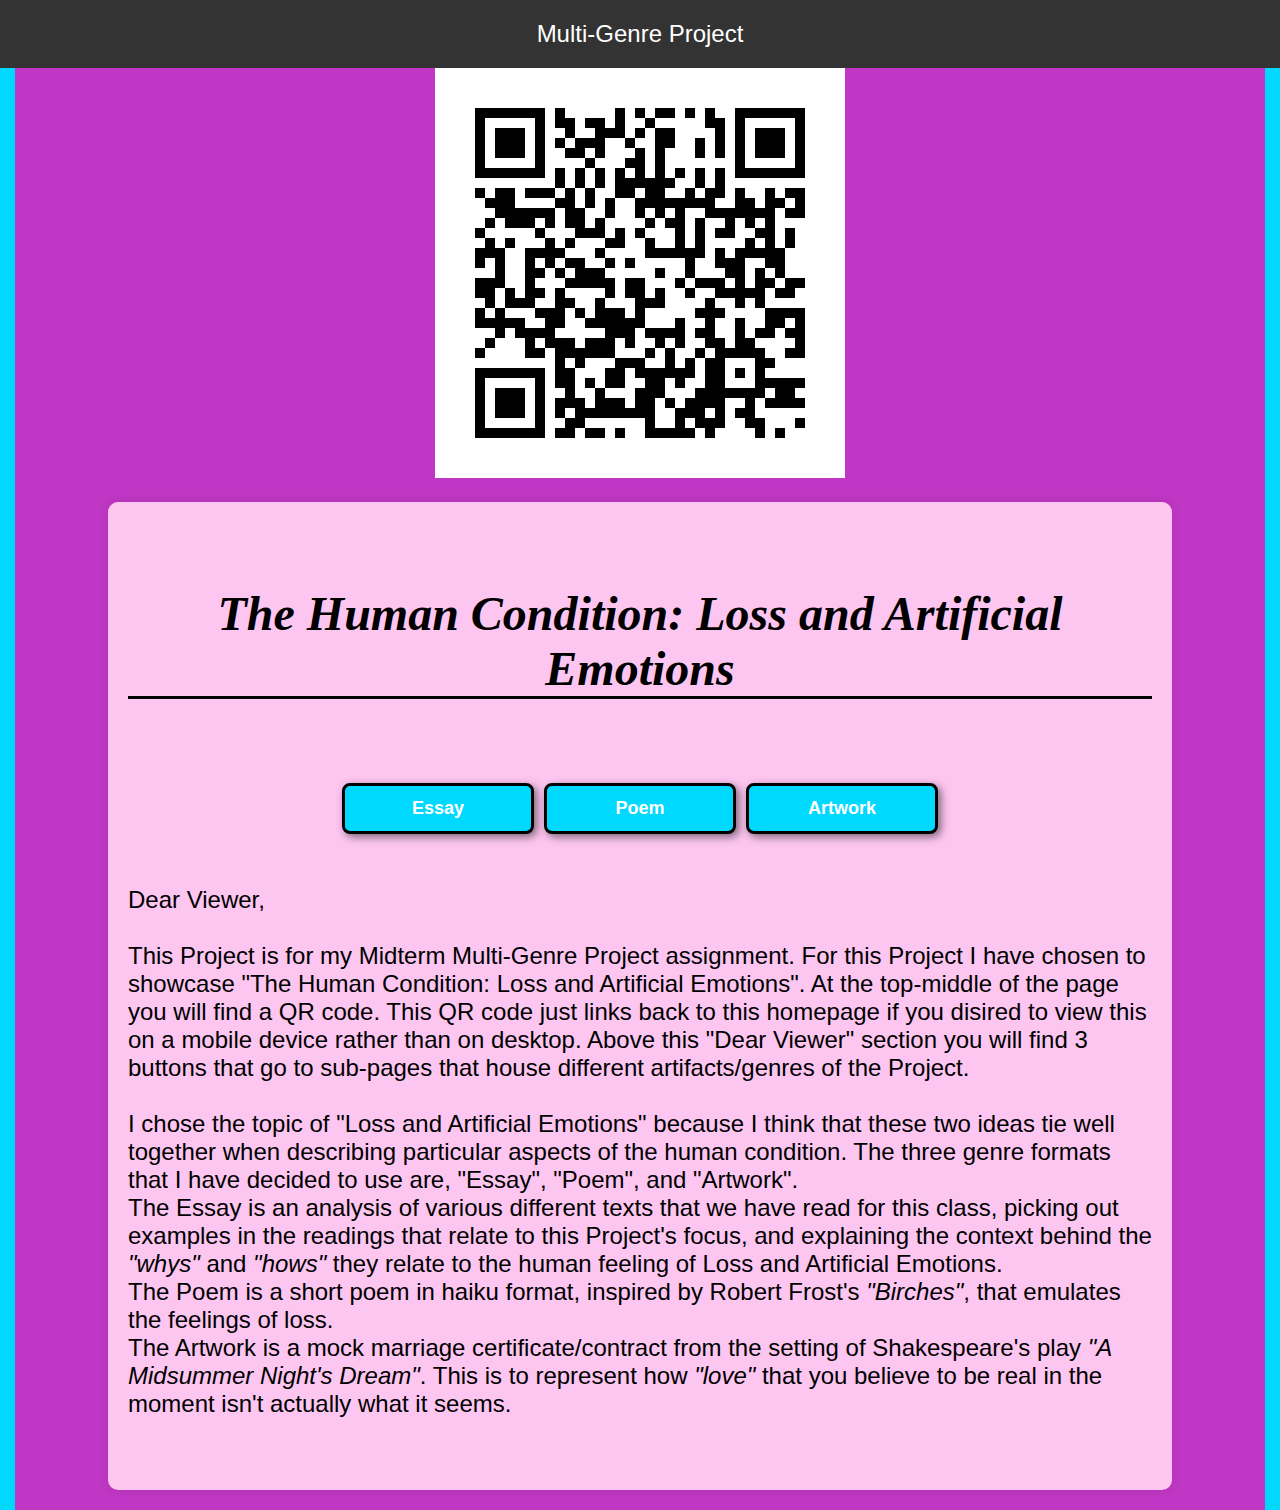
<file: index.html>
<!DOCTYPE html>
<html lang="en">
<head>
    <meta charset="UTF-8">
    <meta name="viewport" content="width=device-width, initial-scale=1.0">
    <title>Multi-Genre Project</title>
    <link rel="stylesheet" href="styles.css"> <!-- Linked to CSS file for styles -->
    <style>
        body {
            font-family: Arial, sans-serif;
            margin: 0;
            padding: 0;
            background-color: #bf37c4;
            text-align: center;
        }
        header {
            background: #333;
            color: white;
            padding: 20px;
            font-size: 24px;
        }
        .container {
            width: 80%;
            margin: 20px auto;
            background: rgb(253, 198, 241);
            padding: 20px;
            box-shadow: 0px 0px 10px rgba(0, 0, 0, 0.1);
        }
        .toc {
            text-align: left;
            margin-top: 20px;
        }
        .toc ul {
            list-style: none;
            padding: 0;
        }
        .toc li {
            margin: 10px 0;
        }
        .toc a {
            text-decoration: none;
            color: #00d9ff;
            font-size: 36px;
        }
        .toc a:hover {
            text-decoration: underline;
        }
    </style>
</head>
<body>
    <header>Multi-Genre Project</header>
    <div class="qr-container">
        <img src="schauer_multi_genre_qr.png">
    </div>    
    <div class="container">
        <h4>
            The Human Condition: Loss and Artificial Emotions
        </h4>
        <div class="button-container">
            <a href="essay.html" class="page-button essay">Essay</a>
            <a href="poem.html" class="page-button poem">Poem</a>
            <a href="artwork.html" class="page-button artwork">Artwork</a>
        </div>               
        <h3>
            <br>
            Dear Viewer,
            <br><br>
            This Project is for my Midterm Multi-Genre Project assignment. For this Project I have chosen to showcase "The Human Condition: Loss and Artificial Emotions". 
            At the top-middle of the page you will find a QR code. This QR code just links back to this homepage if you disired to view this on a mobile device rather than on desktop.
            Above this "Dear Viewer" section you will find 3 buttons that go to sub-pages that house different artifacts/genres of the Project.
            <br><br>
            I chose the topic of "Loss and Artificial Emotions" because I think that these two ideas tie well together when describing particular aspects of the human condition.
            The three genre formats that I have decided to use are, "Essay", "Poem", and "Artwork".<br>
            The Essay is an analysis of various different texts that we have read for this class, picking out examples in the readings that relate to this Project's focus, and explaining the context behind the <i>"whys"</i> and <i>"hows"</i> they relate to the human feeling of Loss and Artificial Emotions.<br>
            The Poem is a short poem in haiku format, inspired by Robert Frost's <i>"Birches"</i>, that emulates the feelings of loss.<br>
            The Artwork is a mock marriage certificate/contract from the setting of Shakespeare's play <i>"A Midsummer Night's Dream"</i>. This is to represent how <i>"love"</i> that you believe to be real in the moment isn't actually what it seems. 
            <br><br>  
        </h3>
    </div>
</body>
</html>
</file>
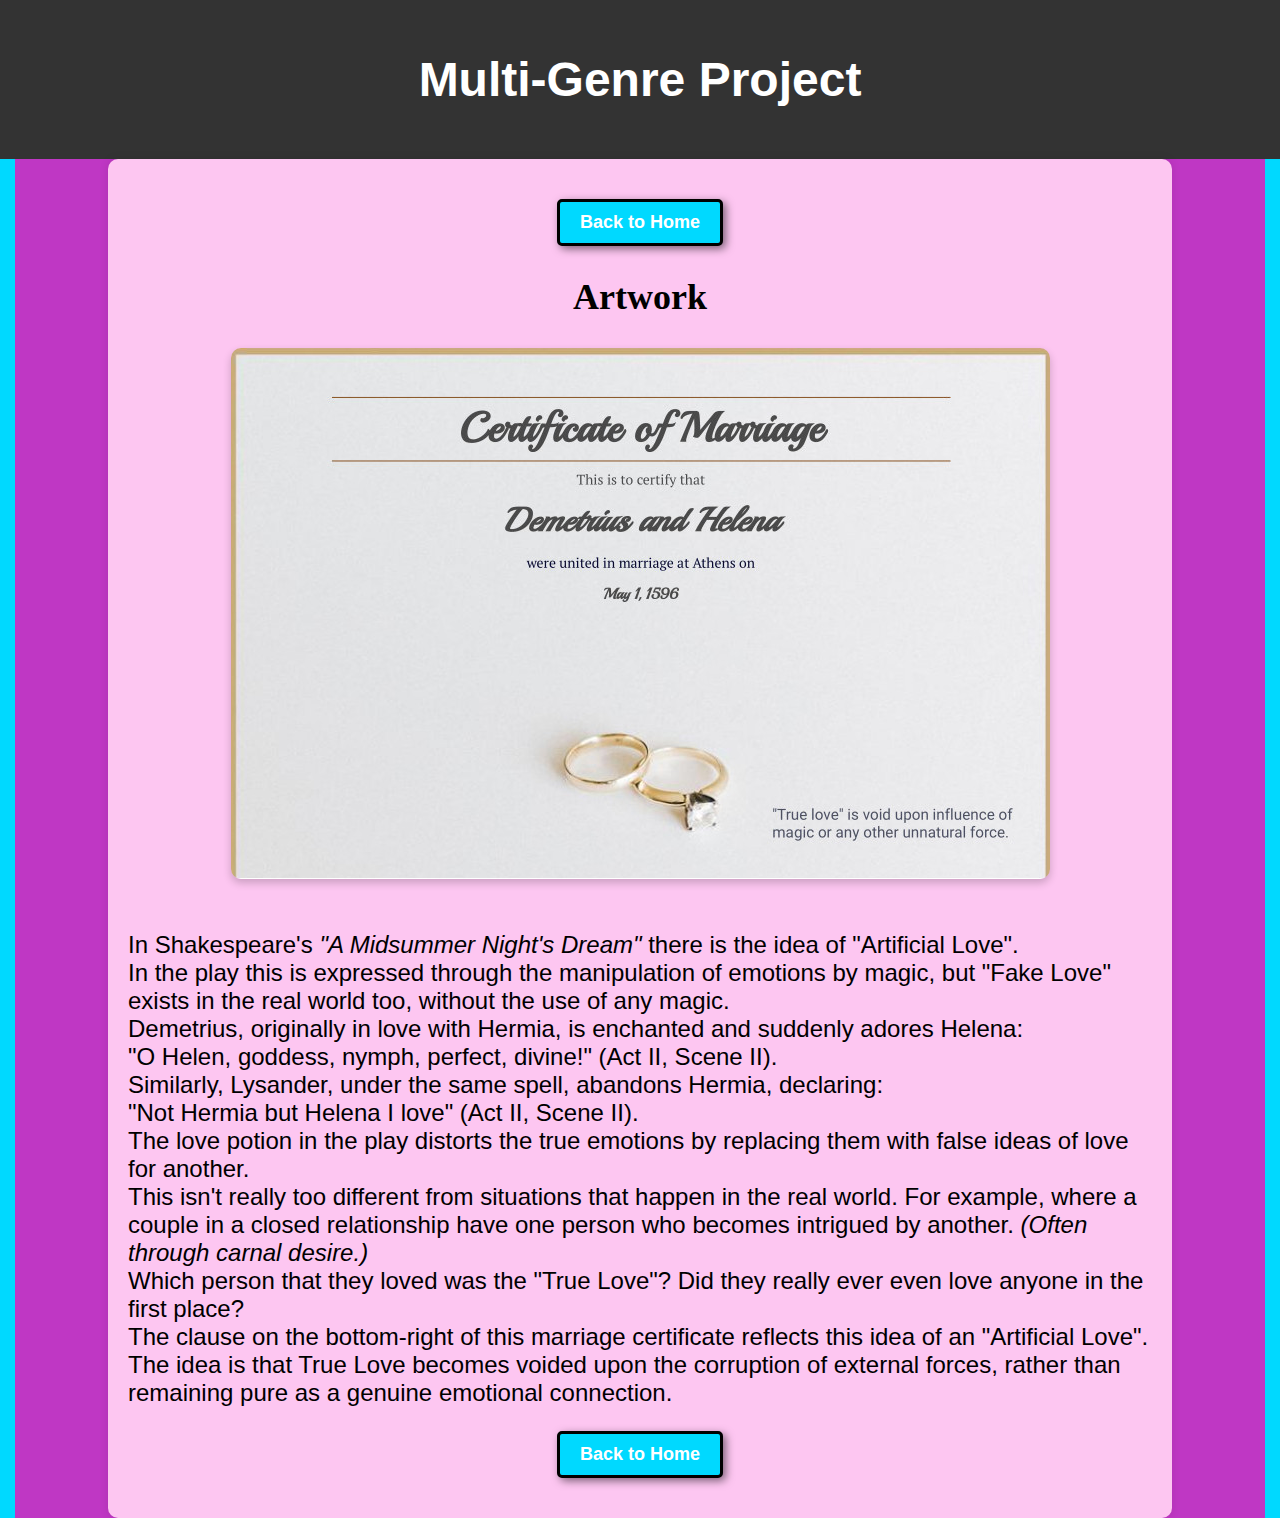
<file: artwork.html>
<!DOCTYPE html>
<html lang="en">
<head>
    <meta charset="UTF-8">
    <meta name="viewport" content="width=device-width, initial-scale=1.0">
    <title>Artwork</title>
    <link rel="stylesheet" href="styles.css">
</head>
<body>
    <header>
        <h1>Multi-Genre Project</h1>
    </header>

    <div class="container">
        <!-- Top "Back to Home" Button -->
        <div class="nav-button">
            <a href="index.html">Back to Home</a>
        </div>

        <main>
            <h2>Artwork</h2>
            <div class="artwork-image">
                <img src="fake_marriage_certificate.jpg" alt="Marriage Certificate Artwork">
            </div>
            <h3>
                <br>
                In Shakespeare's <i>"A Midsummer Night's Dream"</i> there is the idea of "Artificial Love". <br>
                In the play this is expressed through the manipulation of emotions by magic, but "Fake Love" exists in the real world too, without the use of any magic. <br>
                Demetrius, originally in love with Hermia, is enchanted and suddenly adores Helena: <br>
                "O Helen, goddess, nymph, perfect, divine!" (Act II, Scene II). <br>
                Similarly, Lysander, under the same spell, abandons Hermia, declaring: <br>
                "Not Hermia but Helena I love" (Act II, Scene II). <br>
                The love potion in the play distorts the true emotions by replacing them with false ideas of love for another. <br>
                This isn't really too different from situations that happen in the real world. 
                For example, where a couple in a closed relationship have one person who becomes intrigued by another. <i>(Often through carnal desire.)</i> <br>
                Which person that they loved was the "True Love"? Did they really ever even love anyone in the first place? <br>
                The clause on the bottom-right of this marriage certificate reflects this idea of an "Artificial Love". <br>
                The idea is that True Love becomes voided upon the corruption of external forces, rather than remaining pure as a genuine emotional connection. 
                <br>
            </h3>
        </main>

        <!-- Bottom "Back to Home" Button -->
        <div class="nav-button">
            <a href="index.html">Back to Home</a>
        </div>
    </div>
</body>
</html>
</file>
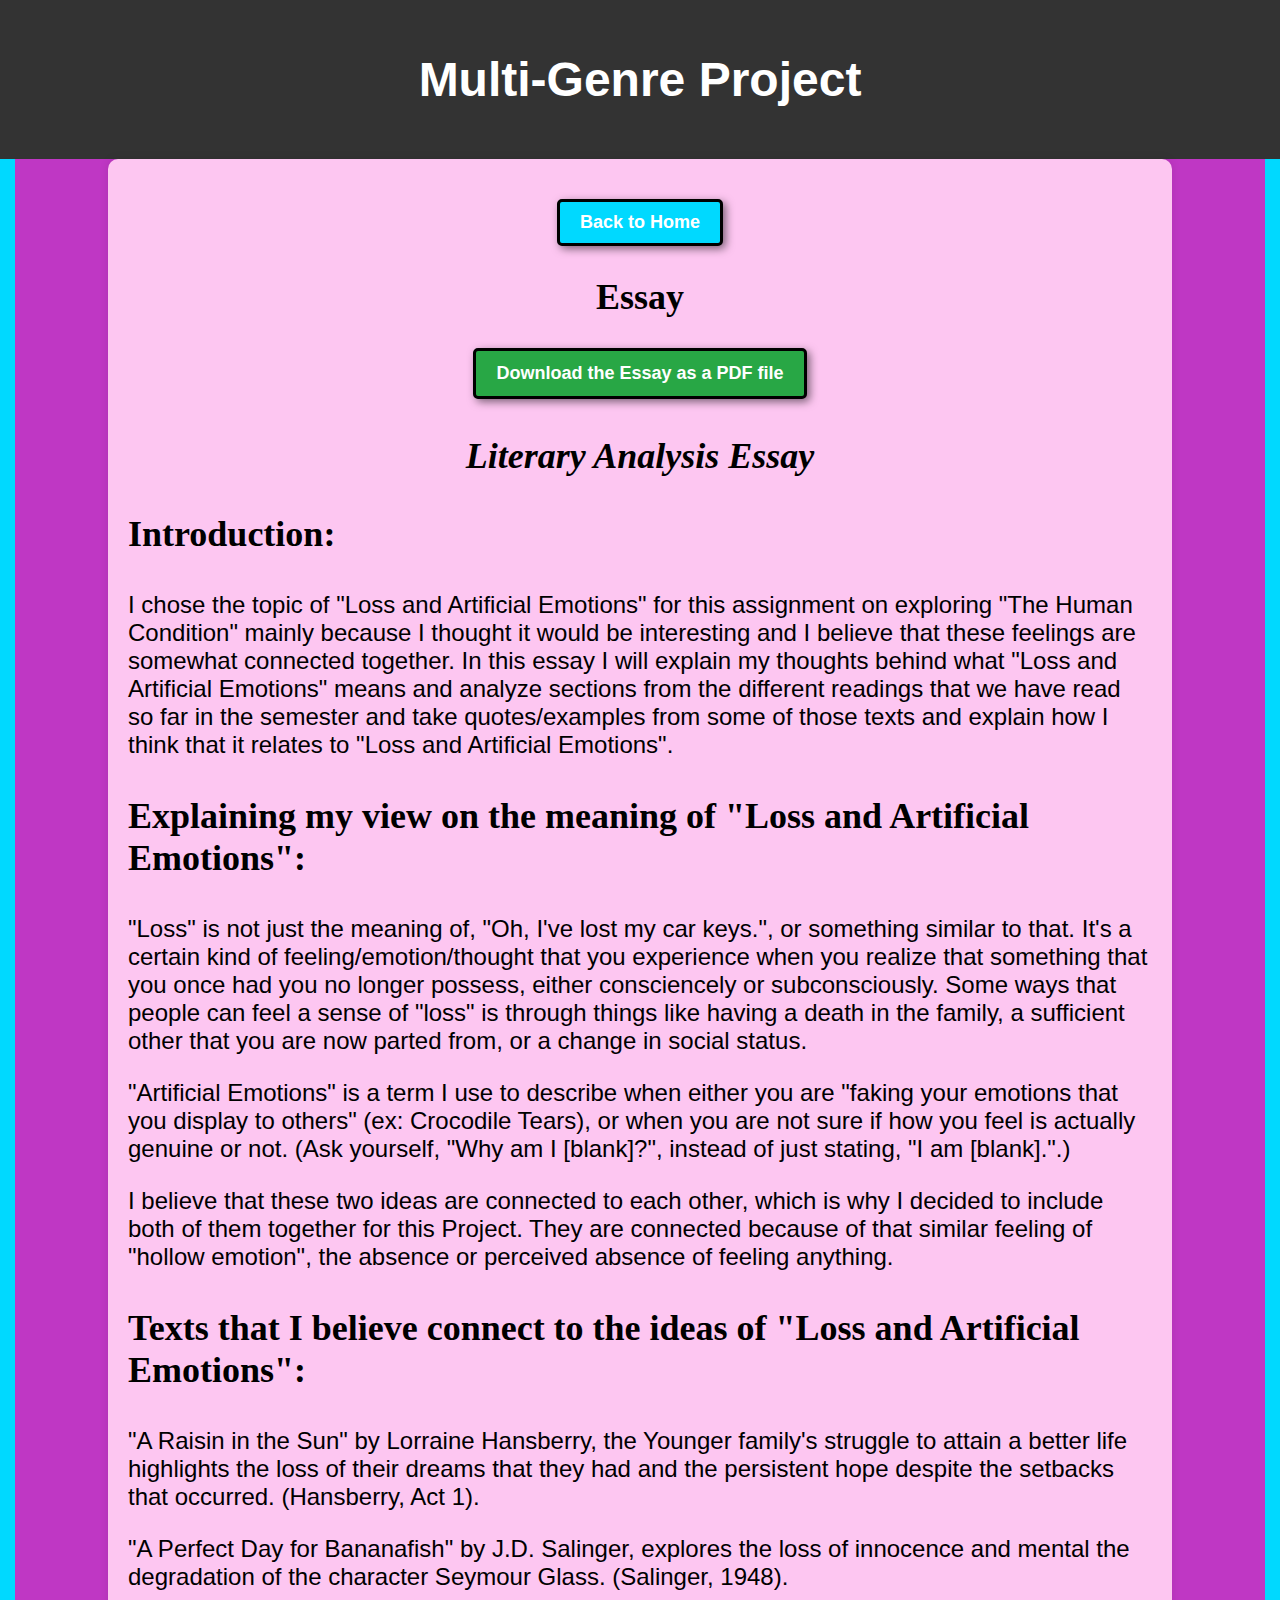
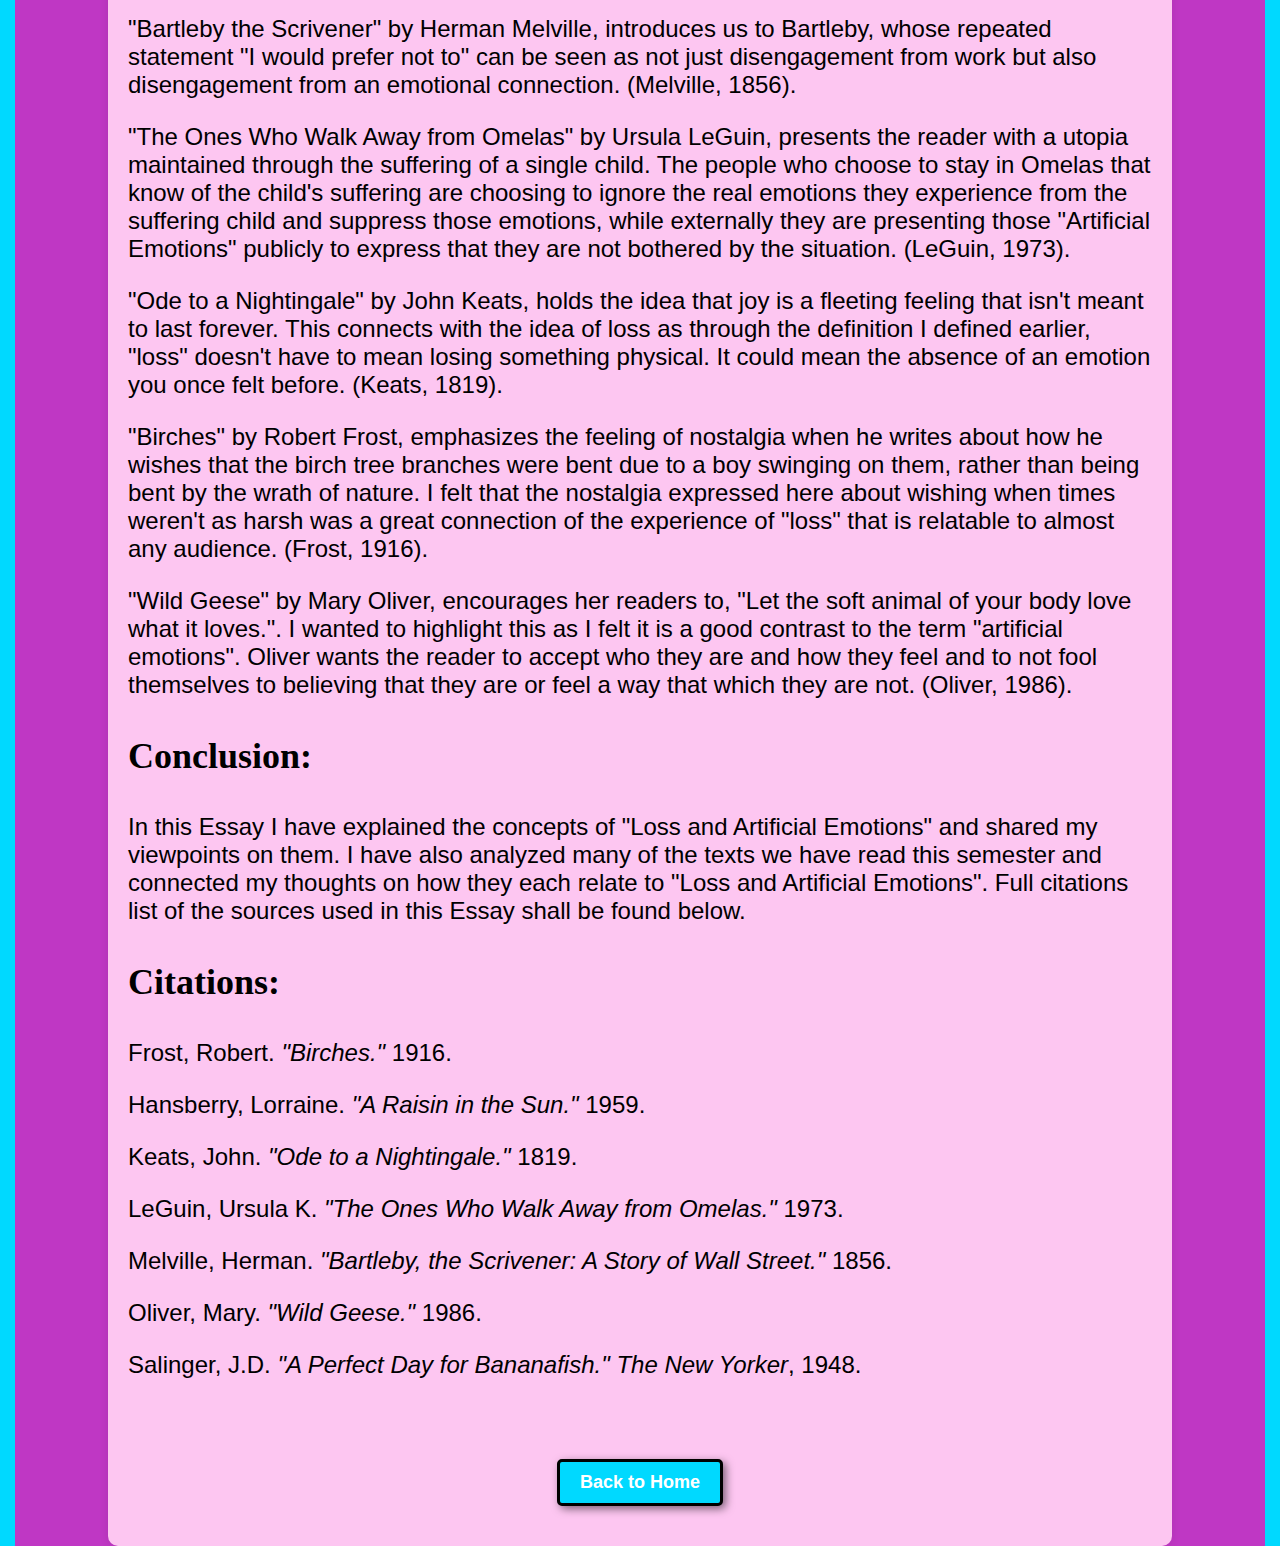
<file: essay.html>
<!DOCTYPE html>
<html lang="en">
<head>
    <meta charset="UTF-8">
    <meta name="viewport" content="width=device-width, initial-scale=1.0">
    <title>Essay</title>
    <link rel="stylesheet" href="styles.css">
</head>
<body>
    <header>
        <h1>Multi-Genre Project</h1>
    </header>

    <div class="container">
        <!-- Top "Back to Home" Button -->
        <div class="nav-button">
            <a href="index.html">Back to Home</a>
        </div>

        <main>
            <h2>Essay</h2>
             <!-- Centered Download Button -->
            <div class="download-button">
                <a href="essay.pdf" download="essay.pdf">Download the Essay as a PDF file</a>
            </div>
            <h2>
                <p style="text-align: center;"><b><i>Literary Analysis Essay</i></b></p>
            </h2>
            <h2>
                <p style="text-align: left;">Introduction:</p>
            </h2>
            <h3>
                I chose the topic of "Loss and Artificial Emotions" for this assignment on exploring "The Human Condition" mainly because I thought it would be interesting and I believe that these feelings are somewhat connected together. In this essay I will explain my thoughts behind what "Loss and Artificial Emotions" means and analyze sections from the different readings that we have read so far in the semester and take quotes/examples from some of those texts and explain how I think that it relates to "Loss and Artificial Emotions".
            </h3>
            <h2>
                <p style="text-align: left;">Explaining my view on the meaning of "Loss and Artificial Emotions":</p>
            </h2>
            <h3>
                <p>"Loss" is not just the meaning of, "Oh, I've lost my car keys.", or something similar to that. It's a certain kind of feeling/emotion/thought that you experience when you realize that something that you once had you no longer possess, either consciencely or subconsciously. Some ways that people can feel a sense of "loss" is through things like having a death in the family, a sufficient other that you are now parted from, or a change in social status.</p>
                <p>"Artificial Emotions" is a term I use to describe when either you are "faking your emotions that you display to others" (ex: Crocodile Tears), or when you are not sure if how you feel is actually genuine or not. (Ask yourself, "Why am I [blank]?", instead of just stating, "I am [blank].".)</p>
                <p>I believe that these two ideas are connected to each other, which is why I decided to include both of them together for this Project. They are connected because of that similar feeling of "hollow emotion", the absence or perceived absence of feeling anything.</p>
            </h3>
            <h2>
                <p style="text-align: left;">Texts that I believe connect to the ideas of "Loss and Artificial Emotions":</p>
            </h2>
            <h3>
                <p>"A Raisin in the Sun" by Lorraine Hansberry, the Younger family's struggle to attain a better life highlights the loss of their dreams that they had and the persistent hope despite the setbacks that occurred. (Hansberry, Act 1).</p>
                <p>"A Perfect Day for Bananafish" by J.D. Salinger, explores the loss of innocence and mental the degradation of the character Seymour Glass. (Salinger, 1948).</p>
                <p>"Bartleby the Scrivener" by Herman Melville, introduces us to Bartleby, whose repeated statement "I would prefer not to" can be seen as not just disengagement from work but also disengagement from an emotional connection. (Melville, 1856).</p>
                <p>"The Ones Who Walk Away from Omelas" by Ursula LeGuin, presents the reader with a utopia maintained through the suffering of a single child. The people who choose to stay in Omelas that know of the child's suffering are choosing to ignore the real emotions they experience from the suffering child and suppress those emotions, while externally they are presenting those "Artificial Emotions" publicly to express that they are not bothered by the situation. (LeGuin, 1973).</p>
                <p>"Ode to a Nightingale" by John Keats, holds the idea that joy is a fleeting feeling that isn't meant to last forever. This connects with the idea of loss as through the definition I defined earlier, "loss" doesn't have to mean losing something physical. It could mean the absence of an emotion you once felt before. (Keats, 1819).</p>
                <p>"Birches" by Robert Frost, emphasizes the feeling of nostalgia when he writes about how he wishes that the birch tree branches were bent due to a boy swinging on them, rather than being bent by the wrath of nature. I felt that the nostalgia expressed here about wishing when times weren't as harsh was a great connection of the experience of "loss" that is relatable to almost any audience. (Frost, 1916).</p>
                <p>"Wild Geese" by Mary Oliver, encourages her readers to, "Let the soft animal of your body love what it loves.". I wanted to highlight this as I felt it is a good contrast to the term "artificial emotions". Oliver wants the reader to accept who they are and how they feel and to not fool themselves to believing that they are or feel a way that which they are not. (Oliver, 1986).</p>
            </h3>
            <h2>
                <p style="text-align: left;">Conclusion:</p>
            </h2>
            <h3>
                In this Essay I have explained the concepts of "Loss and Artificial Emotions" and shared my viewpoints on them. I have also analyzed many of the texts we have read this semester and connected my thoughts on how they each relate to "Loss and Artificial Emotions". Full citations list of the sources used in this Essay shall be found below.
            </h3>
            <h2>
                <p style="text-align: left;">Citations:</p>
            </h2>
            <h3>
                <p>Frost, Robert. <i>"Birches."</i> 1916.</p>
                <p>Hansberry, Lorraine. <i>"A Raisin in the Sun."</i> 1959.</p>
                <p>Keats, John. <i>"Ode to a Nightingale."</i> 1819.</p>
                <p>LeGuin, Ursula K. <i>"The Ones Who Walk Away from Omelas."</i> 1973.</p>
                <p>Melville, Herman. <i>"Bartleby, the Scrivener: A Story of Wall Street."</i> 1856.</p>
                <p>Oliver, Mary. <i>"Wild Geese."</i> 1986.</p>
                <p>Salinger, J.D. <i>"A Perfect Day for Bananafish."</i> <i>The New Yorker</i>, 1948.</p>
            </h3>
            <br>
            <br>         
        </main>

        <!-- Bottom "Back to Home" Button -->
        <div class="nav-button">
            <a href="index.html">Back to Home</a>
        </div>
    </div>
</body>
</html>
</file>
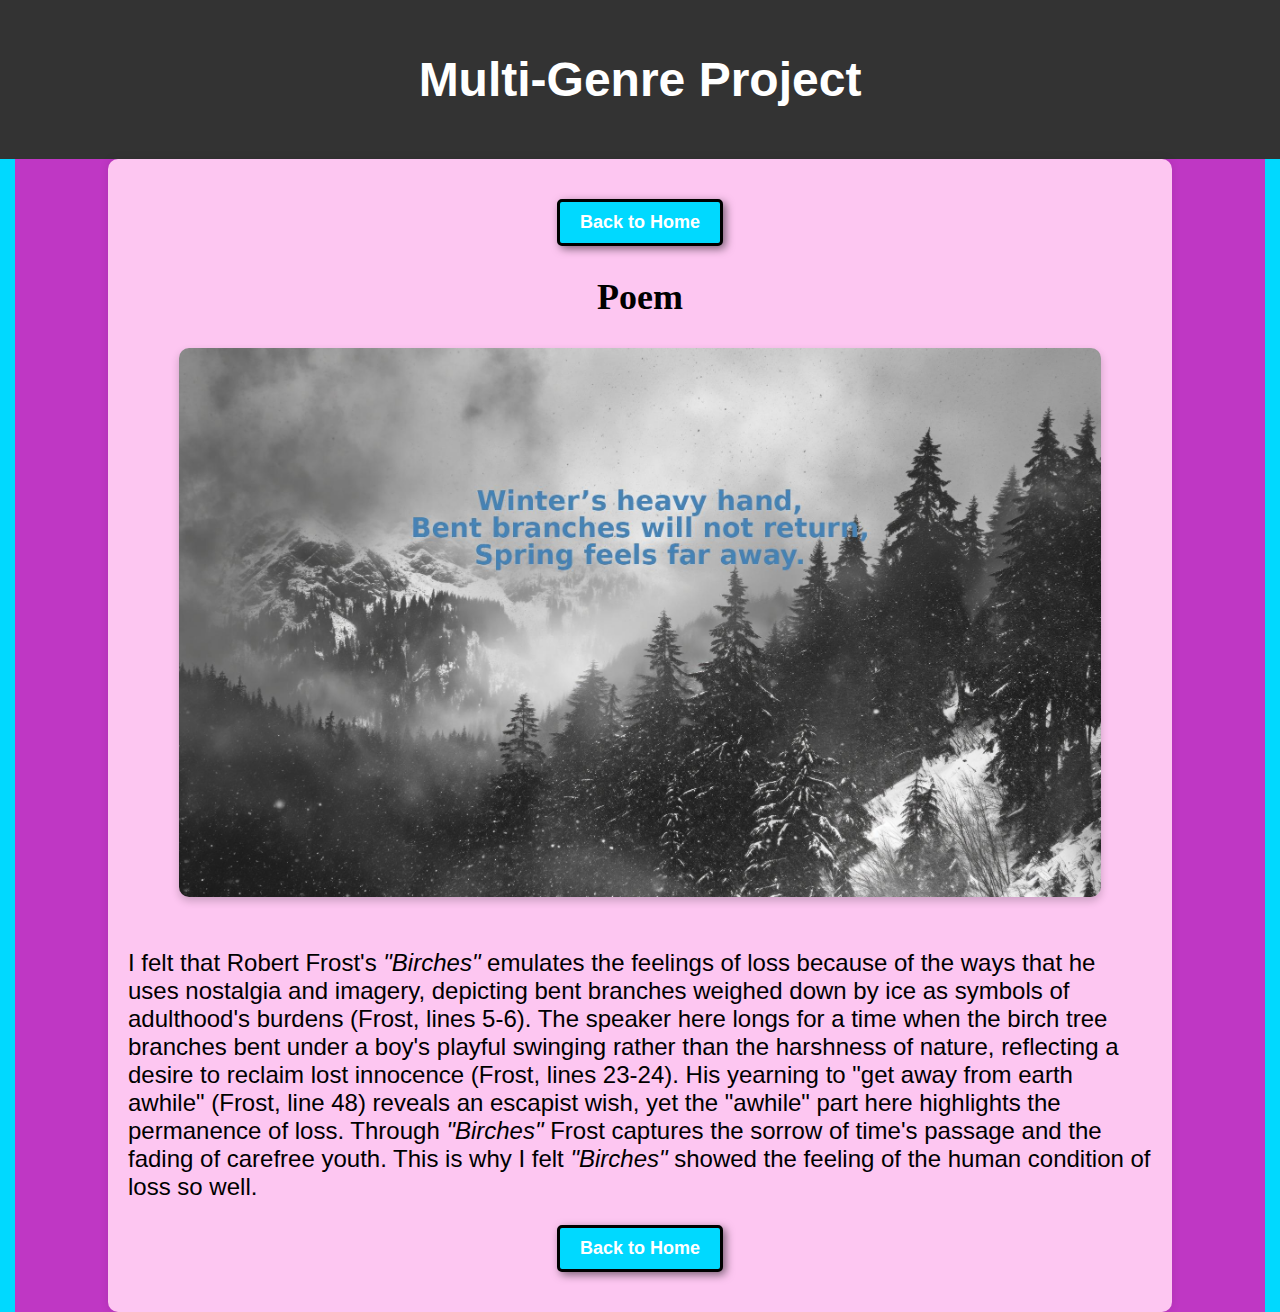
<file: poem.html>
<!DOCTYPE html>
<html lang="en">
<head>
    <meta charset="UTF-8">
    <meta name="viewport" content="width=device-width, initial-scale=1.0">
    <title>Poem</title>
    <link rel="stylesheet" href="styles.css">
</head>
<body>
    <header>
        <h1>Multi-Genre Project</h1>
    </header>

    <div class="container">
        <!-- Top "Back to Home" Button -->
        <div class="nav-button">
            <a href="index.html">Back to Home</a>
        </div>

        <main>
            <h2>Poem</h2>
            <div class="poem-image">
                <img src="haiku_winter_image.jpg" alt="Poem Illustration">
            </div>
            <h3>
                <br>
                I felt that Robert Frost's <i>"Birches"</i> emulates the feelings of loss because of the ways that he uses nostalgia and imagery, 
                depicting bent branches weighed down by ice as symbols of adulthood's burdens (Frost, lines 5-6). 
                The speaker here longs for a time when the birch tree branches bent under a boy's playful swinging rather than the harshness of nature, 
                reflecting a desire to reclaim lost innocence (Frost, lines 23-24). 
                His yearning to "get away from earth awhile" (Frost, line 48) reveals an escapist wish, yet the "awhile" part here highlights the permanence of loss. 
                Through <i>"Birches"</i> Frost captures the sorrow of time's passage and the fading of carefree youth. 
                This is why I felt <i>"Birches"</i> showed the feeling of the human condition of loss so well.
                <br>
            </h3>
        </main>

        <!-- Bottom "Back to Home" Button -->
        <div class="nav-button">
            <a href="index.html">Back to Home</a>
        </div>
    </div>
</body>
</html>
</file>
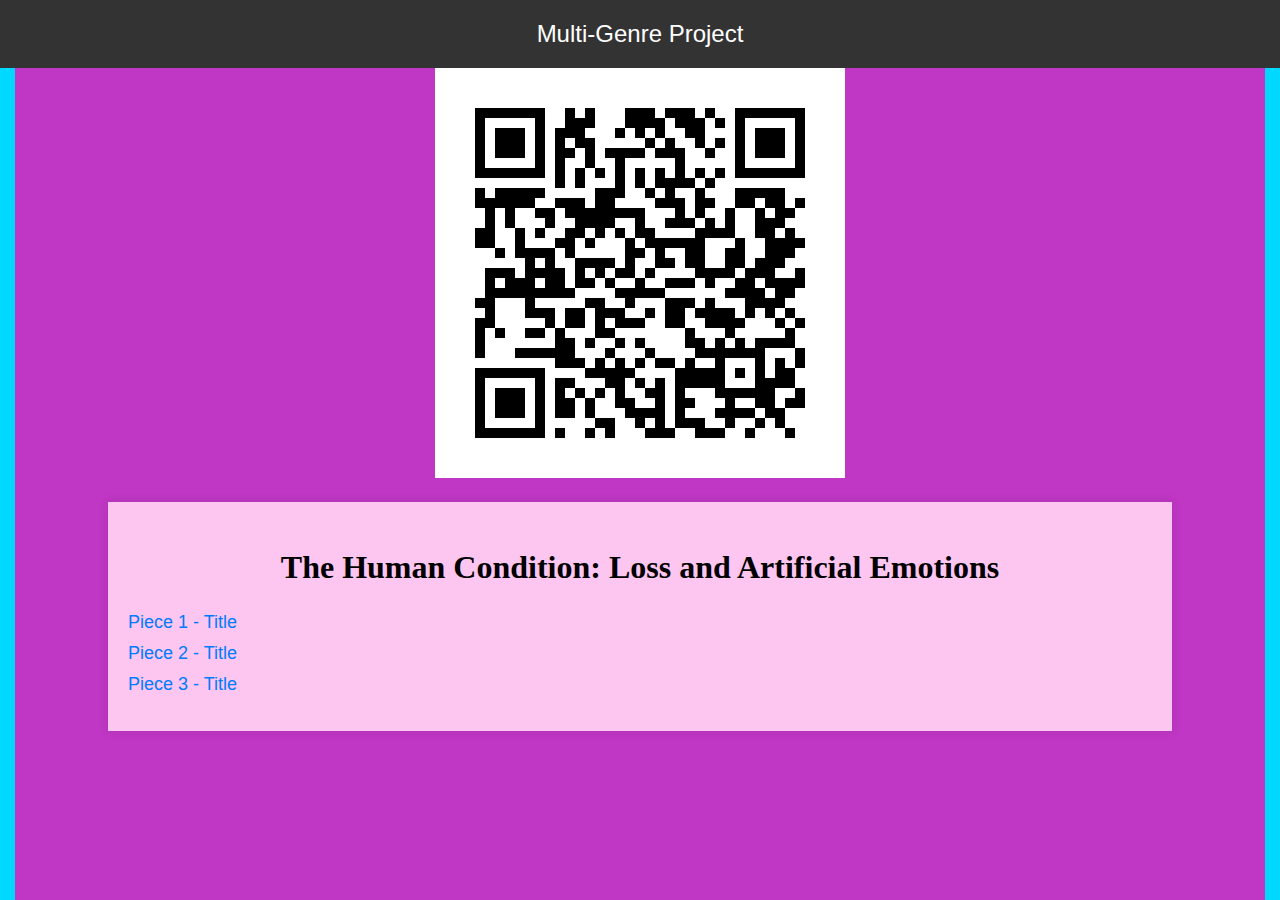
<file: Webpage/Webpage.html>
<!DOCTYPE html>
<html lang="en">
<head>
    <meta charset="UTF-8">
    <meta name="viewport" content="width=device-width, initial-scale=1.0">
    <title>Multi-Genre Project</title>
    <link rel="stylesheet" href="styles.css"> <!-- Link to your CSS file -->
    <style>
        body {
            font-family: Arial, sans-serif;
            margin: 0;
            padding: 0;
            background-color: #bf37c4;
            text-align: center;
        }
        header {
            background: #333;
            color: white;
            padding: 20px;
            font-size: 24px;
        }
        .container {
            width: 80%;
            margin: 20px auto;
            background: rgb(253, 198, 241);
            padding: 20px;
            box-shadow: 0px 0px 10px rgba(0, 0, 0, 0.1);
        }
        .toc {
            text-align: left;
            margin-top: 20px;
        }
        .toc ul {
            list-style: none;
            padding: 0;
        }
        .toc li {
            margin: 10px 0;
        }
        .toc a {
            text-decoration: none;
            color: #007BFF;
            font-size: 18px;
        }
        .toc a:hover {
            text-decoration: underline;
        }
    </style>
</head>
<body>
    <header>Multi-Genre Project</header>
    <div class="qr-container">
        <img src="multi_genre_project_qr.png">
    </div>    
    <div class="container">
        <h2>The Human Condition: Loss and Artificial Emotions</h2>
        <div class="toc">
            <ul>
                <li><a href="piece1.html">Piece 1 - Title</a></li>
                <li><a href="piece2.html">Piece 2 - Title</a></li>
                <li><a href="piece3.html">Piece 3 - Title</a></li>
                <!-- Add more pieces as needed -->
            </ul>
        </div>
    </div>
</body>
</html>
</file>
<file: styles.css>
body {
    background: linear-gradient(270deg, transparent 15px, #00d9ff 15px, #00d9ff 30px, transparent 30px) repeat-y,
                linear-gradient(-270deg, transparent 15px, #00d9ff 15px, #00d9ff 30px, transparent 30px) repeat-y;
    background-size: 30px 60px;
    background-position: left, right;
}
h4 { /* Title/Header */
    font-family: Cursive;
    font-size: 48px; 
    font-weight: bold;
    font-style: italic;
    text-align: center; 
    /* Work around to get underline to fully work. */
    border-bottom: 3px solid black; /* Creates an underline */
    display: inline-block;
    padding-bottom: 0.1px; /* Adds spacing */
}
h2 { /* Subpage Title/Header */
    font-family: Cursive;
    font-size: 36px; 
    font-weight: bold;
    text-align: center; 
}
h3 { /* Body text */
    font-family: Sans-serif;
    font-size: 24px;
    font-weight: normal;
    text-align: left;;
}
.nav-button {
    text-align: center;
    margin: 20px 0;
}

.nav-button a {
    display: inline-block;
    padding: 10px 20px;
    font-size: 18px;
    font-weight: bold;
    color: white;
    background-color: #00d9ff;
    text-decoration: none;
    border-radius: 5px;
    transition: background-color 0.3s ease;
}

.nav-button a:hover {
    background-color: #0056b3;
}

/* Global Styles */
/* Apply consistent styles to all pages */
body {
    font-family: Arial, sans-serif;
    margin: 0;
    padding: 0;
    background-color: #bf37c4;
    text-align: center;
}

header {
    background-color: #333;
    color: white;
    padding: 20px;
    font-size: 24px;
}

.container {
    width: 80%;
    margin: auto;
    background: rgb(253, 198, 241);
    padding: 20px;
    box-shadow: 0 0 10px rgba(0, 0, 0, 0.1);
    border-radius: 10px;
}

/* The "Go to Subpages" Buttons */
.button-container {
    display: flex;
    flex-wrap: wrap; /* Allows buttons to wrap on small screens */
    justify-content: center; /* Centers buttons when wrapped */
    align-items: center;
    width: 100%;
    margin-top: 20px;
    gap: 10px; /* Adds spacing between buttons */
}

.page-button {
    flex: 1; /* Makes buttons responsive */
    max-width: 150px; /* Prevents them from stretching too much */
    padding: 12px 18px;
    font-size: 18px;
    font-weight: bold;
    color: white;
    text-decoration: none;
    text-align: center;
    border-radius: 8px;
    transition: background-color 0.3s ease;
    border: 3px solid black;  
    box-shadow: 3px 3px 8px rgba(0, 0, 0, 0.5); 
    background-color: rgba(0, 0, 0, 0.2);
}

/* Mobile: Stack Buttons Vertically */
@media (max-width: 600px) {
    .button-container {
        flex-direction: column; /* Changes to vertical layout */
        align-items: center; /* Centers the buttons */
    }

    .page-button {
        width: 100%; /* Makes buttons full width */
        max-width: 200px; /* Limits size */
    }
}   

/* Individual button colors */
.essay { background-color: #00d9ff; } 
.poem { background-color: #00d9ff; }  
.artwork { background-color: #00d9ff; } 

.page-button:hover {
    opacity: 0.8;
    box-shadow: 5px 5px 10px rgba(0, 0, 0, 0.7); /* Enhances shadow effect */
}

/* The "Back to Home" Buttons */
.nav-button {
    text-align: center;
    margin: 20px 0;
}

.nav-button a {
    display: inline-block;
    padding: 10px 20px;
    font-size: 18px;
    font-weight: bold;
    color: white;
    background-color: #00d9ff;  /* ? Set to solid #00d9ff */
    text-decoration: none;
    border-radius: 5px;
    transition: background-color 0.3s ease;
    border: 3px solid black;  /* Black border */
    box-shadow: 3px 3px 8px rgba(0, 0, 0, 0.5); /* Subtle black shadow */
}

.nav-button a:hover {
    background-color: #00b8e6; /* Slightly darker shade on hover */
    box-shadow: 5px 5px 10px rgba(0, 0, 0, 0.7); /* Stronger shadow on hover */
}

/* Poem Page */
.poem-image {
    text-align: center;  /* Centers the image horizontally */
    display: flex;
    justify-content: center; /* Ensures centering */
    align-items: center;
    width: 100%;  /* Ensures it does not overflow */
}

.poem-image img {
    max-width: 90%; /* Ensures image does not exceed container width */
    height: auto; /* Maintains aspect ratio */
    border-radius: 10px; /* Optional: Adds rounded corners */
    box-shadow: 0 4px 8px rgba(0, 0, 0, 0.2); /* Optional: Adds shadow for design */
}

/* Essay Page */
.download-button {
    text-align: center;
    margin: 20px 0;
}

.download-button a {
    display: inline-block;
    padding: 12px 20px;
    font-size: 18px;
    font-weight: bold;
    color: white;
    background-color: #28a745;
    text-decoration: none;
    border-radius: 5px;
    transition: background-color 0.3s ease;
    border: 3px solid black;  /* Black border */
    box-shadow: 3px 3px 8px rgba(0, 0, 0, 0.5); /* Subtle black shadow */
}

.download-button a:hover {
    background-color: #218838;
}

/* Artwork Page */
.artwork-image {
    display: flex;
    justify-content: center; /* Centers image horizontally */
    align-items: center;
    text-align: center;
    margin: 20px auto; /* Centers the div itself */
}

.artwork-image img {
    max-width: 90%; /* Ensures image does not exceed container */
    height: auto; /* Maintains aspect ratio */
    border-radius: 10px; /* Optional: Adds rounded corners */
    box-shadow: 0 4px 8px rgba(0, 0, 0, 0.2); /* Optional: Adds shadow */
}
</file>
<file: Webpage/styles.css>
body {
    background: linear-gradient(270deg, transparent 15px, #00d9ff 15px, #00d9ff 30px, transparent 30px) repeat-y,
                linear-gradient(-270deg, transparent 15px, #00d9ff 15px, #00d9ff 30px, transparent 30px) repeat-y;
    background-size: 30px 60px;
    background-position: left, right;
}
h2 {
    font-family: Cursive;
    font-size: 32px; /* Adjust the size as needed */
    font-weight: bold;
    text-align: center; /* Centers the text */
}
</file>
